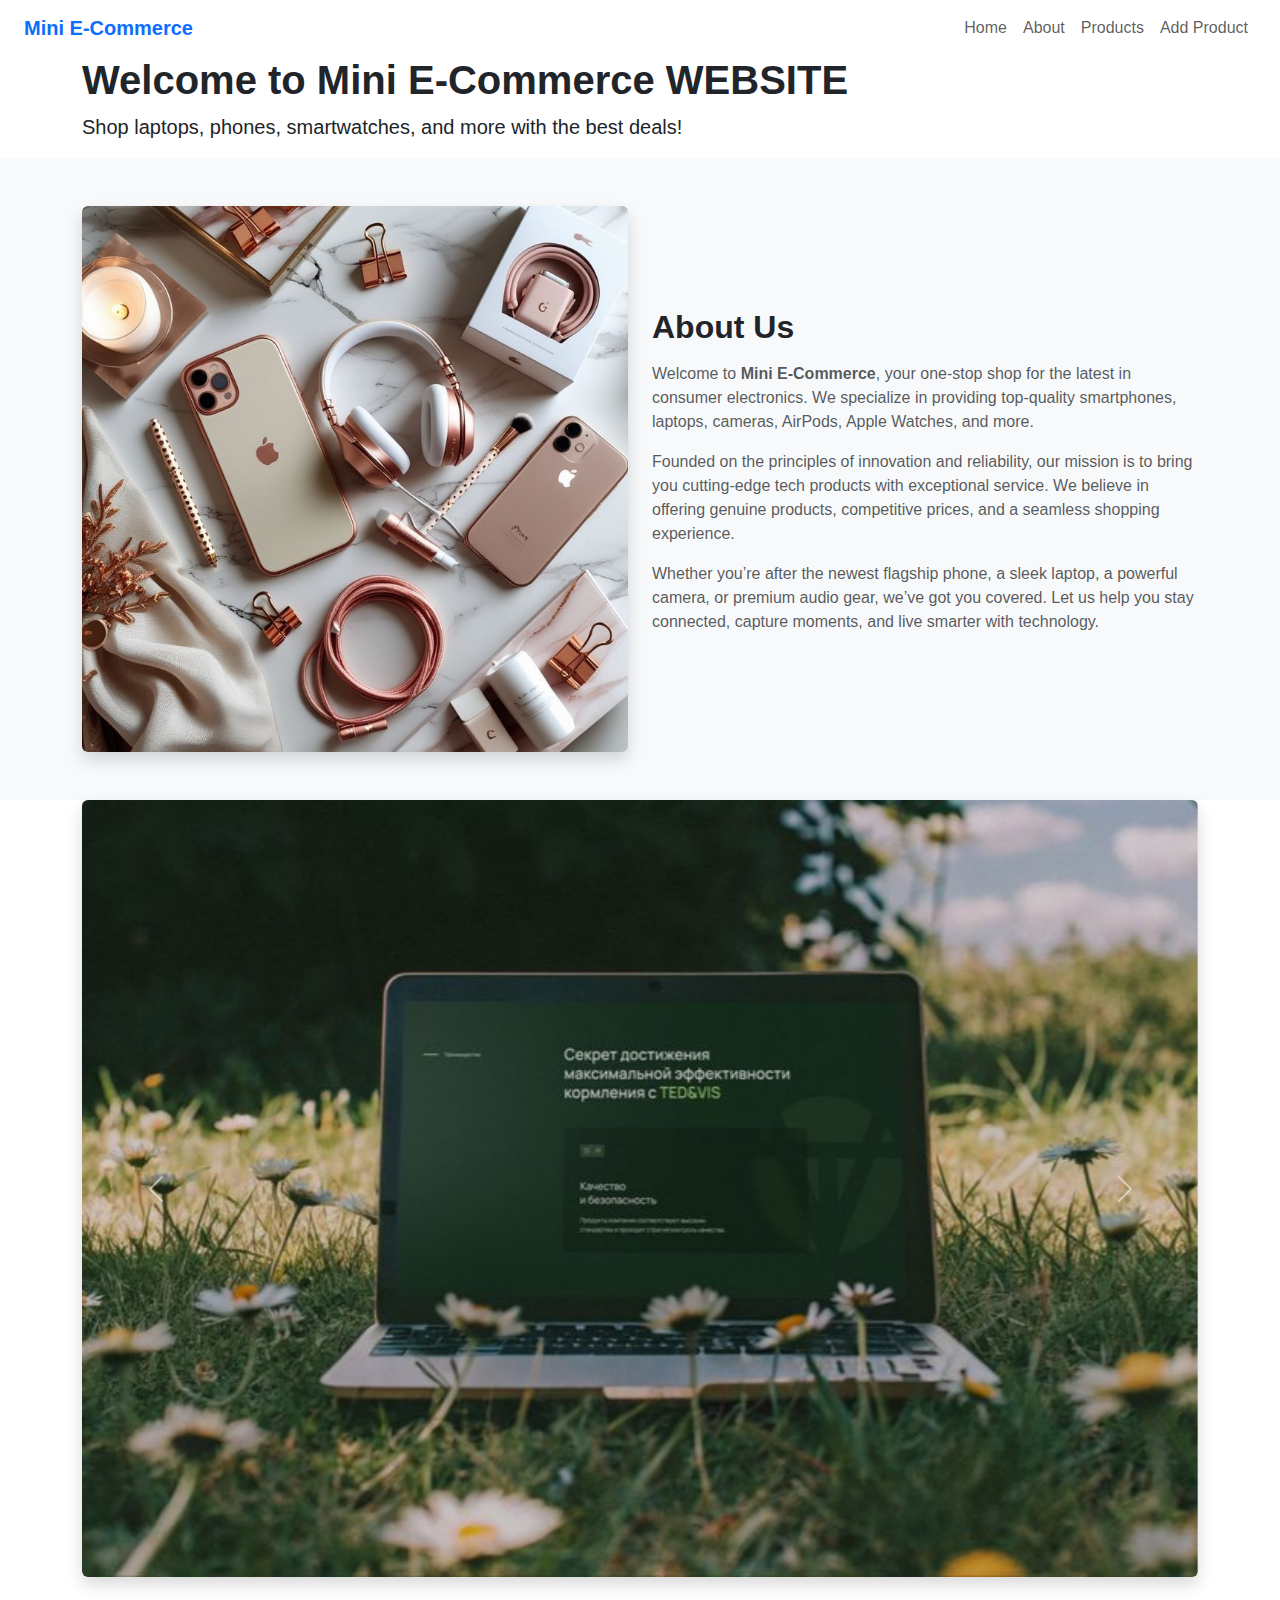
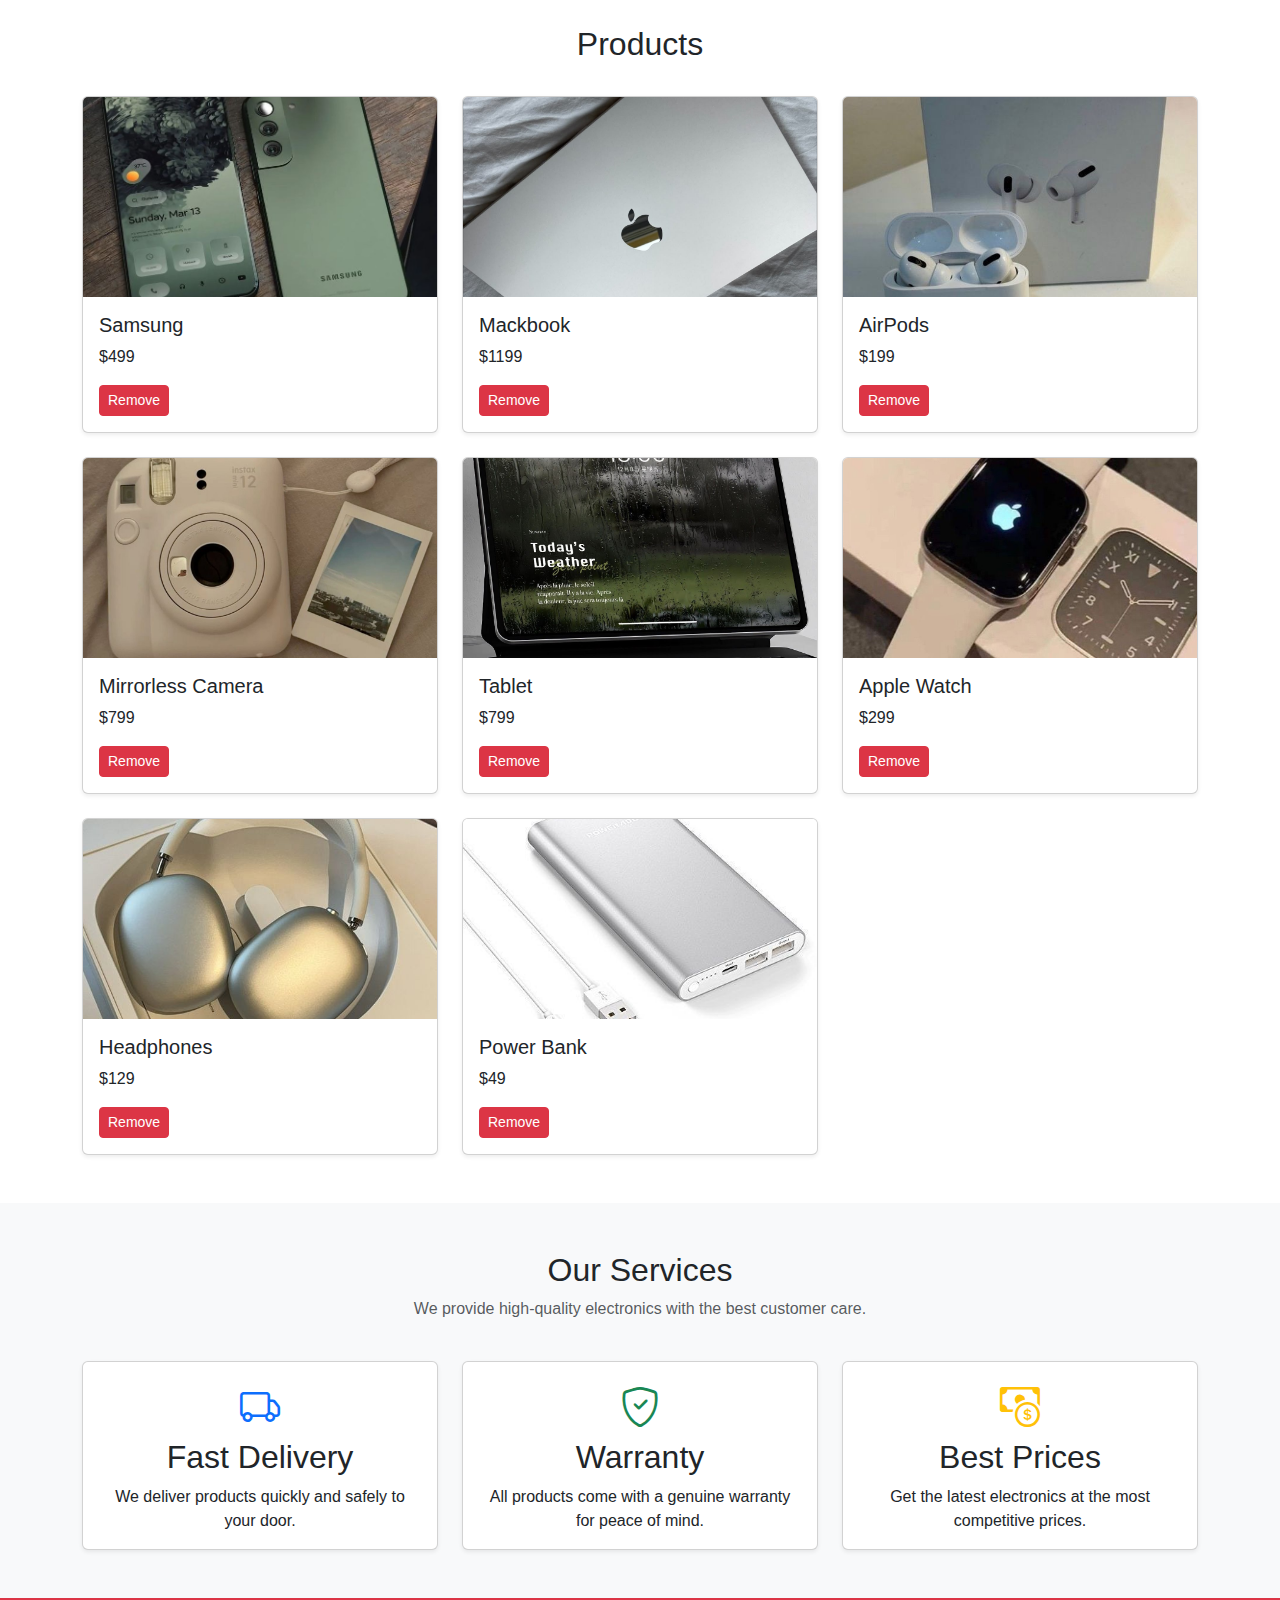
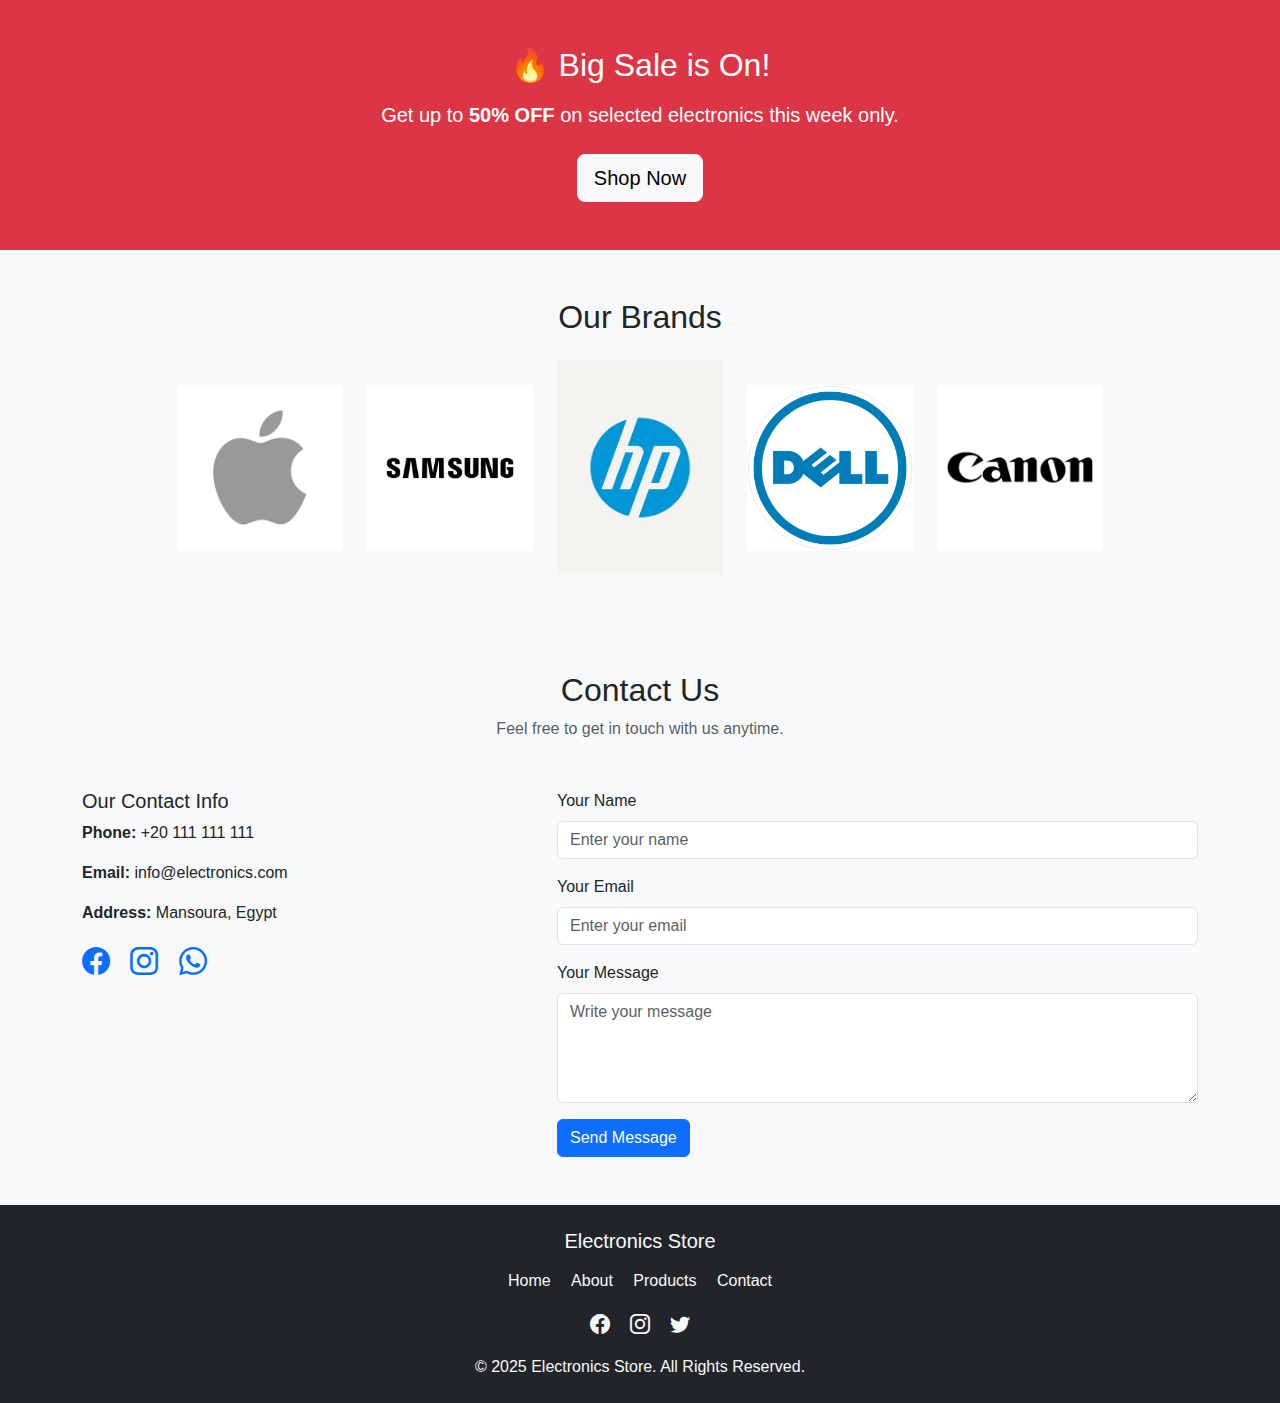
<file: index.html>
<!DOCTYPE html>
<html lang="en">
<head>
  <meta charset="UTF-8" />
  <meta name="viewport" content="width=device-width, initial-scale=1" />
  <link rel="stylesheet" href="https://cdn.jsdelivr.net/npm/bootstrap-icons@1.11.3/font/bootstrap-icons.css" />
  <link href="https://cdn.jsdelivr.net/npm/bootstrap@5.3.0/dist/css/bootstrap.min.css" rel="stylesheet" />
  <link rel="stylesheet" href="style.css" />
  <title>Mini E-Commerce</title>
</head>
<body>

  <header class="header container-fluid">
    <nav class="navbar navbar-expand-md">
      <div class="container-fluid">
        <a class="navbar-brand fw-bold text-primary" href="#">Mini E-Commerce</a>

        <button class="navbar-toggler" type="button" data-bs-toggle="collapse" data-bs-target="#navbarNav" 
          aria-controls="navbarNav" aria-expanded="false" aria-label="Toggle navigation">
          <span class="navbar-toggler-icon"></span>
        </button>

        <div class="collapse navbar-collapse justify-content-end" id="navbarNav">
          <ul class="navbar-nav">
            <li class="nav-item"><a class="nav-link" href="#home">Home</a></li>
            <li class="nav-item"><a class="nav-link" href="#about">About</a></li>
            <li class="nav-item"><a class="nav-link" href="#productsSection">Products</a></li>
            <li class="nav-item"><a class="nav-link" href="#" data-bs-toggle="modal" data-bs-target="#addProductModal">Add Product</a></li>
          </ul>
        </div>
      </div>
    </nav>
  </header>

  <main>
    <section id="home" class="hero-section">
      <div class="hero-content container">
        <h1 class="fw-bold">Welcome to Mini E-Commerce WEBSITE</h1>
        <p class="lead">Shop laptops, phones, smartwatches, and more with the best deals!</p>
      </div>
    </section>

    <section id="about" class="py-5 bg-light">
      <div class="container">
        <div class="row align-items-center">
          <div class="col-12 col-md-6 mb-4 mb-md-0">
            <img src="Electronics devices.jpg" class="img-fluid rounded shadow" alt="Electronics devices" />
          </div>
          <div class="col-12 col-md-6">
            <h2 class="fw-bold mb-3">About Us</h2>
            <p class="text-muted">
              Welcome to <strong>Mini E-Commerce</strong>, your one-stop shop for the latest in consumer electronics.
              We specialize in providing top-quality smartphones, laptops, cameras, AirPods, Apple Watches, and more.
            </p>
            <p class="text-muted">
              Founded on the principles of innovation and reliability, our mission is to bring you cutting-edge tech products with exceptional service.
              We believe in offering genuine products, competitive prices, and a seamless shopping experience.
            </p>
            <p class="text-muted">
              Whether you’re after the newest flagship phone, a sleek laptop, a powerful camera, or premium audio gear,
              we’ve got you covered. Let us help you stay connected, capture moments, and live smarter with technology.
            </p>
          </div>
        </div>
      </div>
    </section>

    <section class="slide">
      <div id="carouselExample" class="carousel slide container" data-bs-ride="carousel">
        <div class="carousel-inner rounded shadow">
          <div class="carousel-item active">
            <img src="laptop1.jpg" class="d-block w-100" alt="Laptop" />
          </div>
          <div class="carousel-item">
            <img src="phone2.jpg" class="d-block w-100" alt="Phone" />
          </div>
          <div class="carousel-item">
            <img src="camr.jpg" class="d-block w-100" alt="Camera" />
          </div>
        </div>
        <button class="carousel-control-prev" type="button" data-bs-target="#carouselExample" data-bs-slide="prev">
          <span class="carousel-control-prev-icon" aria-hidden="true"></span>
          <span class="visually-hidden">Previous</span>
        </button>
        <button class="carousel-control-next" type="button" data-bs-target="#carouselExample" data-bs-slide="next">
          <span class="carousel-control-next-icon" aria-hidden="true"></span>
          <span class="visually-hidden">Next</span>
        </button>
      </div>
    </section>

   <section id="productsSection" class="py-5">
      <div class="container">
        <div class="row mb-4">
          <div class="col-12 text-center">
            <h2 class="products-heading">Products</h2>
          </div>
        </div>

        <div class="row g-4" id="productList">
          <div class="col-sm-6 col-md-4">
            <div class="card product-card h-100 shadow-sm">
              <img src="phone2.jpg" class="card-img-top" alt="Phone">
              <div class="card-body d-flex flex-column">
                <h5 class="card-title">Samsung</h5>
                <p class="price mb-3">$499</p>
                <div class="mt-auto d-flex justify-content-between align-items-center">
                  <button class="btn btn-danger btn-sm remove-btn">Remove</button>
                </div>
              </div>
            </div>
          </div>

          <div class="col-sm-6 col-md-4">
            <div class="card product-card h-100 shadow-sm">
              <img src="macbook.jpg" class="card-img-top" alt="Laptop">
              <div class="card-body d-flex flex-column">
                <h5 class="card-title">Mackbook</h5>
                <p class="price mb-3">$1199</p>
                <div class="mt-auto d-flex justify-content-between align-items-center">
                  <button class="btn btn-danger btn-sm remove-btn">Remove</button>
                </div>
              </div>
            </div>
          </div>

          <div class="col-sm-6 col-md-4">
            <div class="card product-card h-100 shadow-sm">
              <img src="airpods.jpg" class="card-img-top" alt="AirPods">
              <div class="card-body d-flex flex-column">
                <h5 class="card-title">AirPods</h5>
                <p class="price mb-3">$199</p>
                <div class="mt-auto d-flex justify-content-between align-items-center">
                  <button class="btn btn-danger btn-sm remove-btn">Remove</button>
                </div>
              </div>
            </div>
          </div>

          <div class="col-sm-6 col-md-4">
            <div class="card product-card h-100 shadow-sm">
              <img src="cam.jpg" class="card-img-top" alt="Camera">
              <div class="card-body d-flex flex-column">
                <h5 class="card-title">Mirrorless Camera</h5>
                <p class="price mb-3">$799</p>
                <div class="mt-auto d-flex justify-content-between align-items-center">
                  <button class="btn btn-danger btn-sm remove-btn">Remove</button>
                </div>
              </div>
            </div>
          </div>

          <div class="col-sm-6 col-md-4">
            <div class="card product-card h-100 shadow-sm">
              <img src="tab.jpg" class="card-img-top" alt="Camera">
              <div class="card-body d-flex flex-column">
                <h5 class="card-title">Tablet</h5>
                <p class="price mb-3">$799</p>
                <div class="mt-auto d-flex justify-content-between align-items-center">
                  <button class="btn btn-danger btn-sm remove-btn">Remove</button>
                </div>
              </div>
            </div>
          </div>
            <div class="col-sm-6 col-md-4">
  <div class="card product-card h-100 shadow-sm">
    <img src="apple watch.jpg" class="card-img-top" alt="Apple Watch">
    <div class="card-body d-flex flex-column">
      <h5 class="card-title">Apple Watch</h5>
      <p class="price mb-3">$299</p>
      <div class="mt-auto d-flex justify-content-between align-items-center">
        <button class="btn btn-danger btn-sm remove-btn">Remove</button>
      </div>
    </div>
  </div>
</div>

<div class="col-sm-6 col-md-4">
  <div class="card product-card h-100 shadow-sm">
    <img src="headphones.jpg" class="card-img-top" alt="Headphones">
    <div class="card-body d-flex flex-column">
      <h5 class="card-title">Headphones</h5>
      <p class="price mb-3">$129</p>
      <div class="mt-auto d-flex justify-content-between align-items-center">
        <button class="btn btn-danger btn-sm remove-btn">Remove</button>
      </div>
    </div>
  </div>
</div>

<div class="col-sm-6 col-md-4">
  <div class="card product-card h-100 shadow-sm">
    <img src="power bank.jpg" class="card-img-top" alt="Power Bank">
    <div class="card-body d-flex flex-column">
      <h5 class="card-title">Power Bank</h5>
      <p class="price mb-3">$49</p>
      <div class="mt-auto d-flex justify-content-between align-items-center">
        <button class="btn btn-danger btn-sm remove-btn">Remove</button>
      </div>
    </div>
  </div>
</div>

        </div> 
      </div>
    </section>
    <section id="services" class="py-5 bg-light">
      <div class="container">
        <div class="row mb-4">
          <div class="col-12 text-center">
            <h2 class="section-heading">Our Services</h2>
            <p class="text-muted">We provide high-quality electronics with the best customer care.</p>
          </div>
        </div>

        <div class="row g-4">
          <div class="col-12 col-md-4">
            <div class="card h-100 text-center shadow-sm service-card">
              <div class="card-body">
                <i class="bi bi-truck fs-1 text-primary mb-3"></i>
                <h2 class="card-title">Fast Delivery</h2>
                <p class="card-text">We deliver products quickly and safely to your door.</p>
              </div>
            </div>
          </div>

          <div class="col-12 col-md-4">
            <div class="card h-100 text-center shadow-sm service-card">
              <div class="card-body">
                <i class="bi bi-shield-check fs-1 text-success mb-3"></i>
                <h2 class="card-title">Warranty</h2>
                <p class="card-text">All products come with a genuine warranty for peace of mind.</p>
              </div>
            </div>
          </div>

          <div class="col-12 col-md-4">
            <div class="card h-100 text-center shadow-sm service-card">
              <div class="card-body">
                <i class="bi bi-cash-coin fs-1 text-warning mb-3"></i>
                <h2 class="card-title">Best Prices</h2>
                <p class="card-text">Get the latest electronics at the most competitive prices.</p>
              </div>
            </div>
          </div>
        </div>
      </div>
    </section>

    <section id="sale" class="py-5 bg-danger text-white">
      <div class="container text-center">
        <h2 class="sale-heading mb-3">🔥 Big Sale is On!</h2>
        <p class="lead mb-4">Get up to <span class="fw-bold">50% OFF</span> on selected electronics this week only.</p>
        <a href="#productsSection" class="btn btn-light btn-lg">Shop Now</a>
      </div>
    </section>

    
    <section id="brands" class="py-5 bg-light">
      <div class="container text-center">
        <h2 class="section-heading mb-4">Our Brands</h2>
        <div class="row g-4 justify-content-center align-items-center">
          <div class="col-4 col-md-2">
            <img src="apple logo transparent.jpg" class="img-fluid brand-logo" alt="Apple" />
          </div>
          <div class="col-4 col-md-2">
            <img src="samsung logo transparent.jpg" class="img-fluid brand-logo" alt="Samsung" />
          </div>
          <div class="col-4 col-md-2">
            <img src="hp logo transparent.jpg" class="img-fluid brand-logo" alt="HP" />
          </div>
          <div class="col-4 col-md-2">
            <img src="dell logo transparent.jpg" class="img-fluid brand-logo" alt="Dell" />
          </div>
          <div class="col-4 col-md-2">
            <img src="canon logo transparent.jpg" class="img-fluid brand-logo" alt="Canon" />
          </div>
        </div>
      </div>
    </section>

    <section id="contact" class="py-5 bg-light">
      <div class="container">
        <div class="text-center mb-5">
          <h2 class="section-heading">Contact Us</h2>
          <p class="text-muted">Feel free to get in touch with us anytime.</p>
        </div>

        <div class="row g-4">
          <div class="col-12 col-md-5">
            <h5>Our Contact Info</h5>
            <p><strong>Phone:</strong> +20 111 111 111</p>
            <p><strong>Email:</strong> info@electronics.com</p>
            <p><strong>Address:</strong> Mansoura, Egypt</p>
            <div class="mt-3">
              <a href="#" class="me-3"><i class="bi bi-facebook fs-3"></i></a>
              <a href="#" class="me-3"><i class="bi bi-instagram fs-3"></i></a>
              <a href="#"><i class="bi bi-whatsapp fs-3"></i></a>
            </div>
          </div>

          <div class="col-12 col-md-7">
            <form>
              <div class="mb-3">
                <label for="name" class="form-label">Your Name</label>
                <input type="text" class="form-control" id="name" placeholder="Enter your name" />
              </div>
              <div class="mb-3">
                <label for="email" class="form-label">Your Email</label>
                <input type="email" class="form-control" id="email" placeholder="Enter your email" />
              </div>
              <div class="mb-3">
                <label for="message" class="form-label">Your Message</label>
                <textarea class="form-control" id="message" rows="4" placeholder="Write your message"></textarea>
              </div>
              <button type="submit" class="btn btn-primary">Send Message</button>
            </form>
          </div>
        </div>
      </div>
    </section>

    <div class="modal fade" id="addProductModal" tabindex="-1" aria-labelledby="addProductModalLabel" aria-hidden="true">
      <div class="modal-dialog">
        <form id="addProductForm" class="modal-content">
          <div class="modal-header">
            <h5 class="modal-title" id="addProductModalLabel">Add New Product</h5>
            <button type="button" class="btn-close" data-bs-dismiss="modal" aria-label="Close"></button>
          </div>
          <div class="modal-body">
            <div class="mb-3">
              <label for="productName" class="form-label">Product Name</label>
              <input type="text" class="form-control" id="productName" required />
            </div>
            <div class="mb-3">
              <label for="productPrice" class="form-label">Price (USD)</label>
              <input type="number" class="form-control" id="productPrice" min="0" step="0.01" required />
            </div>
            <div class="mb-3">
              <label for="productImage" class="form-label">Image URL</label>
              <input type="url" class="form-control" id="productImage" placeholder="https://example.com/image.jpg" required />
            </div>
          </div>
          <div class="modal-footer">
            <button type="submit" class="btn btn-primary">Add Product</button>
            <button type="button" class="btn btn-secondary" data-bs-dismiss="modal">Cancel</button>
          </div>
        </form>
      </div>
    </div>

  </main>

  <footer class="bg-dark text-light py-4">
    <div class="container text-center">
      <h5 class="mb-3">Electronics Store</h5>
      <div class="mb-3">
        <a href="#home" class="text-light mx-2 text-decoration-none">Home</a>
        <a href="#about" class="text-light mx-2 text-decoration-none">About</a>
        <a href="#productsSection" class="text-light mx-2 text-decoration-none">Products</a>
        <a href="#contact" class="text-light mx-2 text-decoration-none">Contact</a>
      </div>
      <div class="mb-3">
        <a href="https://www.facebook.com/share/17NifVA78w/" target="_blank" class="text-light mx-2"><i class="bi bi-facebook fs-5"></i></a>
        <a href="https://www.instagram.com/mena_elgalady?igsh=M2V6Y3VlaXU5ajA3" target="_blank" class="text-light mx-2"><i class="bi bi-instagram fs-5"></i></a>
        <a href="https://x.com/_MeNna11?t=UsXUjbNq32HGzzFwO2QPOA&s=09" target="_blank" class="text-light mx-2"><i class="bi bi-twitter fs-5"></i></a>
      </div>
      <p class="mb-0">© 2025 Electronics Store. All Rights Reserved.</p>
    </div>
  </footer>

  <script src="https://cdn.jsdelivr.net/npm/bootstrap@5.3.0/dist/js/bootstrap.bundle.min.js"></script>
  <script src="script.js"></script>
</body>
</html>
</file>
<file: style.css>
body {
  font-family: Arial, sans-serif;
}

#mainNavbar .nav-link.active {
  font-weight: bold;
  text-decoration: underline;
}

.card img {
  max-height: 200px;
  object-fit: cover;
}
</file>
